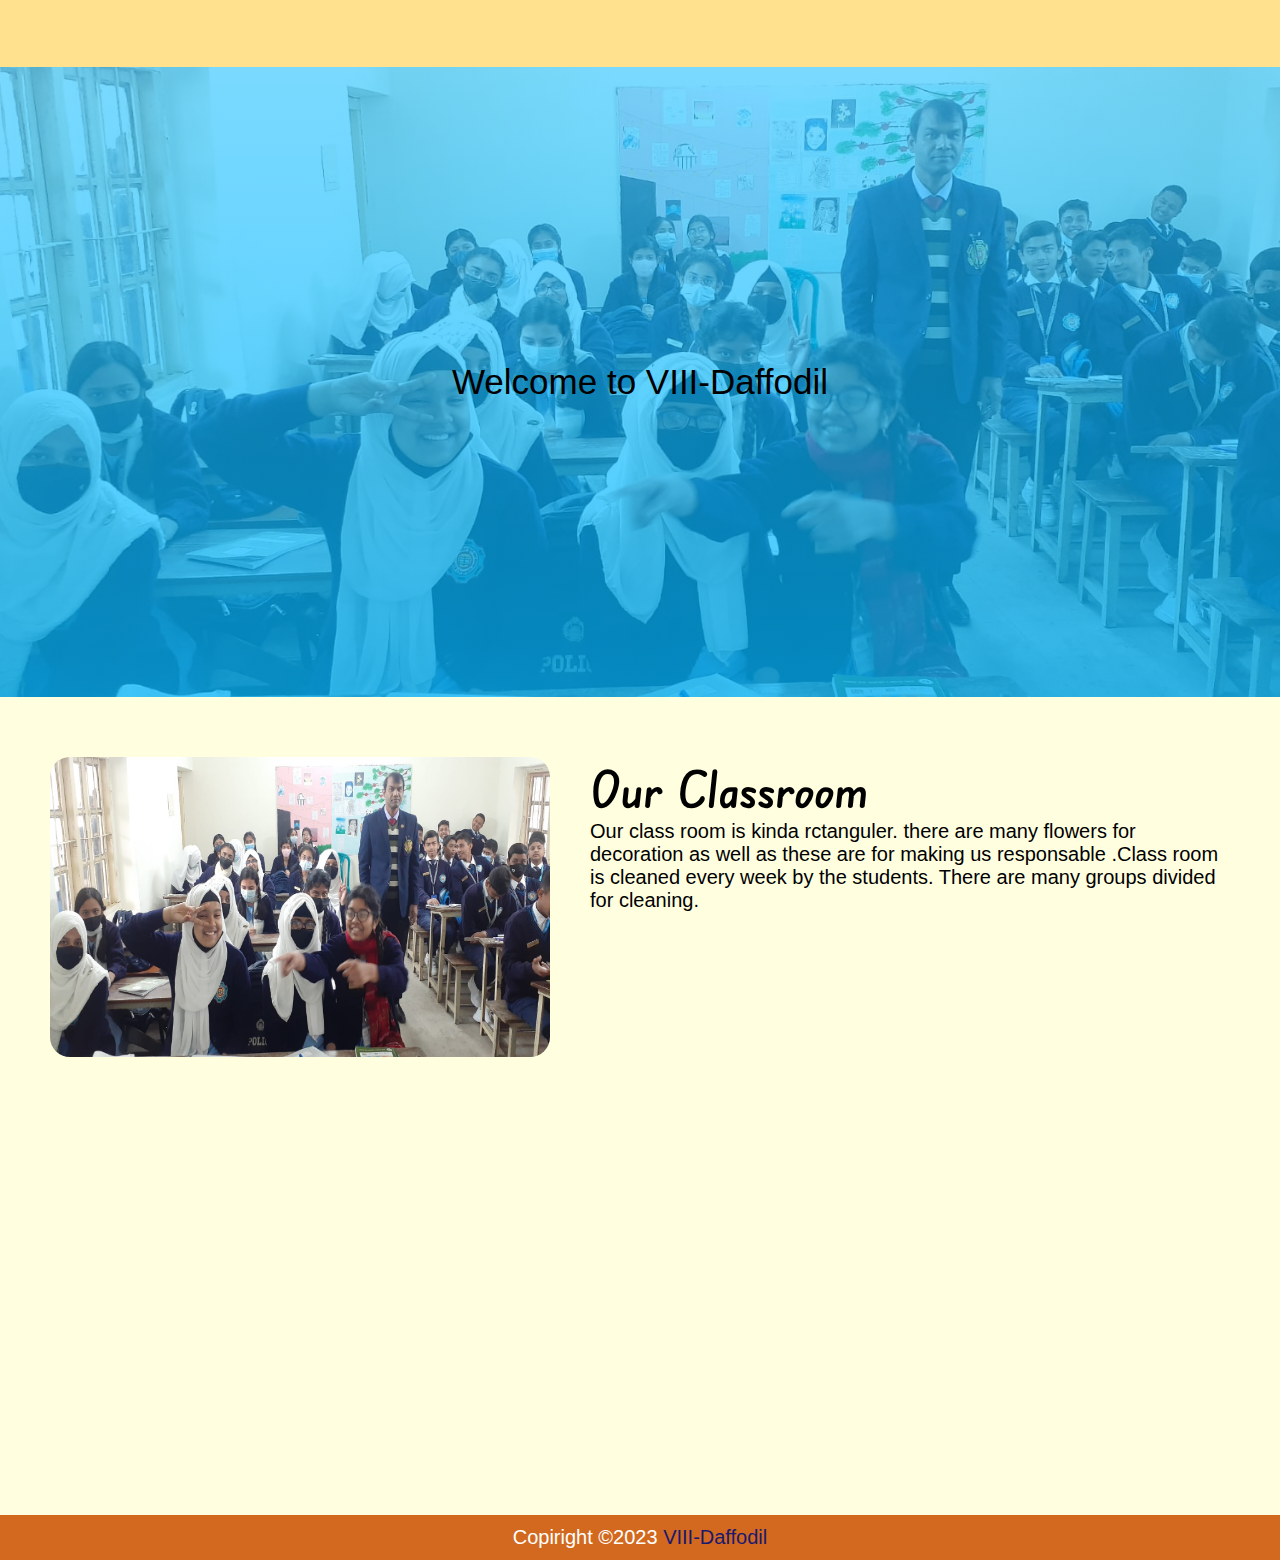
<file: index.html>
<!DOCTYPE html>
<html lang="en">
<head>
    <meta charset="UTF-8">
    <meta http-equiv="X-UA-Compatible" content="IE=edge">
    <meta name="viewport" content="width=device-width, initial-scale=1.0">
    <title>VIII-Daffodil</title>
    <link rel="stylesheet" href="styles.css">
    <script defer src="app.js"></script>
</head>
<body>
    <ul>
        <li class="btn" onclick="openmenu()">Menu</li>
    </ul>
    <nav class="header">
        <ul id="sidemenu">
            <li data-text="HOME"><a  href="index.html">Home</a></li>
            <li data-text="STUDENT"><a href="students.html">Students</a></li>
            <li data-text="TEACHER"><a  href="teacher.html">Teacher</a></li>
            <li data-text="CHAT"><a href="chat.html">Chat</a></li>
            <li><a class="close-btn" onclick="closemenu()">Close Menu</a></li>
        </ul>
    </nav>
    <div id="header">
        <div class="wlcm-text">
            Welcome to VIII-Daffodil
        </div>
    </div>
    <div class="home-slide hidden">
        <div class="slide-img"><img src="Images/Background_Img.jpeg" alt=""></div>
        <div class="slide-text">
            <h1>Our Classroom</h1>
            <p>Our class room is kinda rctanguler.
                there are many flowers for decoration as 
                well as these are for making us responsable
                .Class room is cleaned every week by the 
                students. There are many groups divided for 
                cleaning.
            </p>
        </div>
    </div>
    <div class="home-slide hidden">
        <div class="slide-text">
            <h1>Our Creative Board</h1>
            <p>Our creative board represents the creativity of the students
                of our section. It is based on our independence.
                On the right side there are some quotes of some famous people.
                On the lower right corner we have some hand prints. Some wonderful
                art works can also be seen. 
            </p>
        </div>
        <div class="slide-img"><img src="Images/Background_Img.jpeg" alt=""></div>
    </div>
    <div class="copiright">
        <p>Copiright ©2023 <span>VIII-Daffodil</span></p>    
    </div>
</body>
</html>
</file>
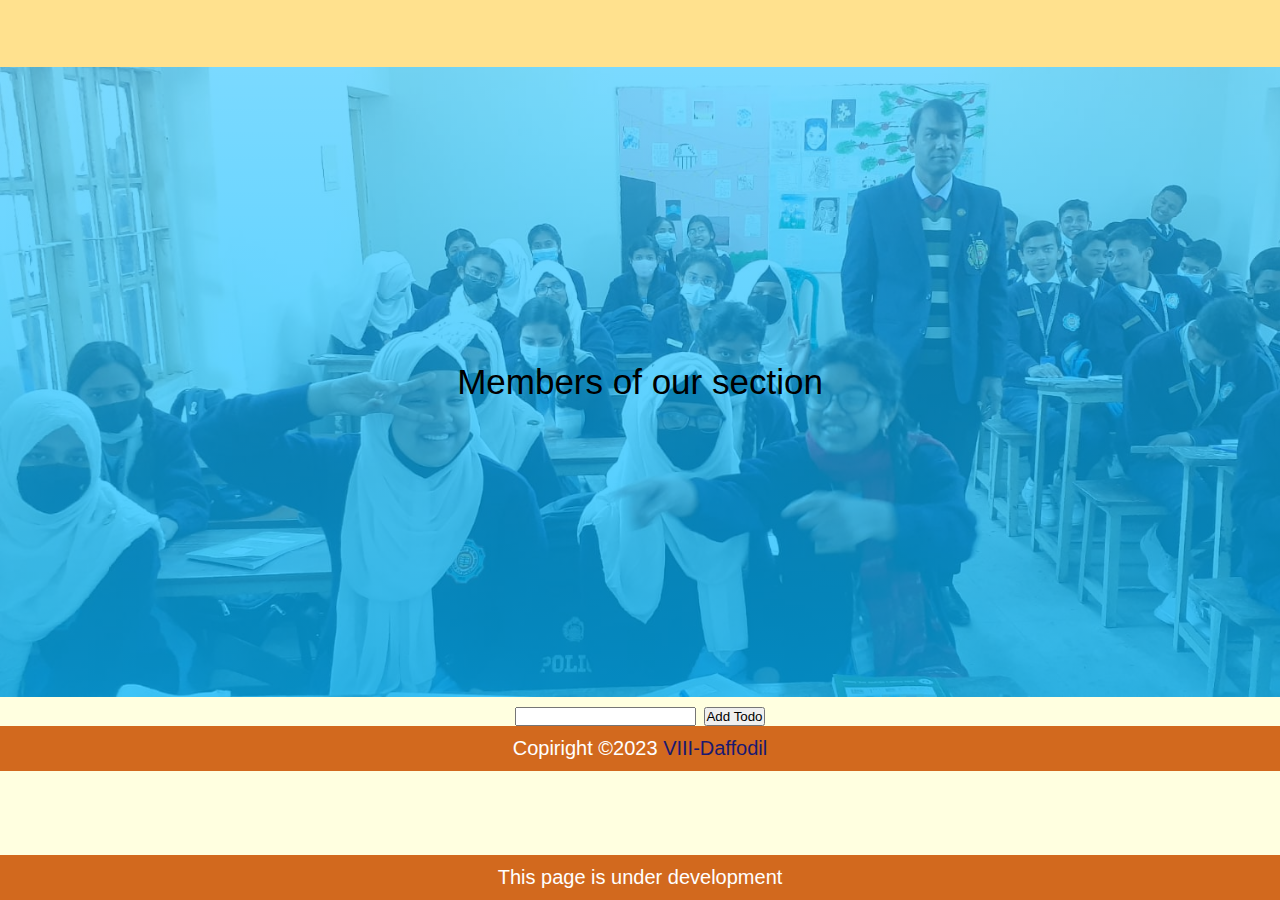
<file: chat.html>
<!DOCTYPE html>
<html lang="en">
<head>
    <meta charset="UTF-8">
    <meta http-equiv="X-UA-Compatible" content="IE=edge">
    <meta name="viewport" content="width=device-width, initial-scale=1.0">
    <title>VIII-Daffo|Students</title>
    <link rel="stylesheet" href="styles.css">
    <script defer src="app.js"></script>
    <script defer src="chatApp.js"></script>
</head>
<body>
    <button class="btn" onclick="openmenu()">Menu</button>
    <nav class="header">
        <ul id="sidemenu">
            <li data-text="HOME"><a  href="index.html">Home</a></li>
            <li data-text="STUDENT"><a href="students.html">Students</a></li>
            <li data-text="TEACHER"><a  href="teacher.html">Teacher</a></li>
            <li data-text="CHAT"><a href="chat.html">Chat</a></li>
            <li><a class="close-btn" onclick="closemenu()">Close Menu</a></li>
        </ul>
    </nav>
    <div id="header">
        <div class="wlcm-text">Members of our section</div>
    </div>
    <ul id="todos"></ul>

    <form class="chat"> 
        <input name="todo" type="text">
        <input type="submit" value="Add Todo">
    </form>
    <div class="copiright fixed">
        <p>This page is under development</p> 
    </div>
    <div class="copiright">
        <p>Copiright ©2023 <span>VIII-Daffodil</span></p> 
    </div>
    
</body>
</html>
</file>
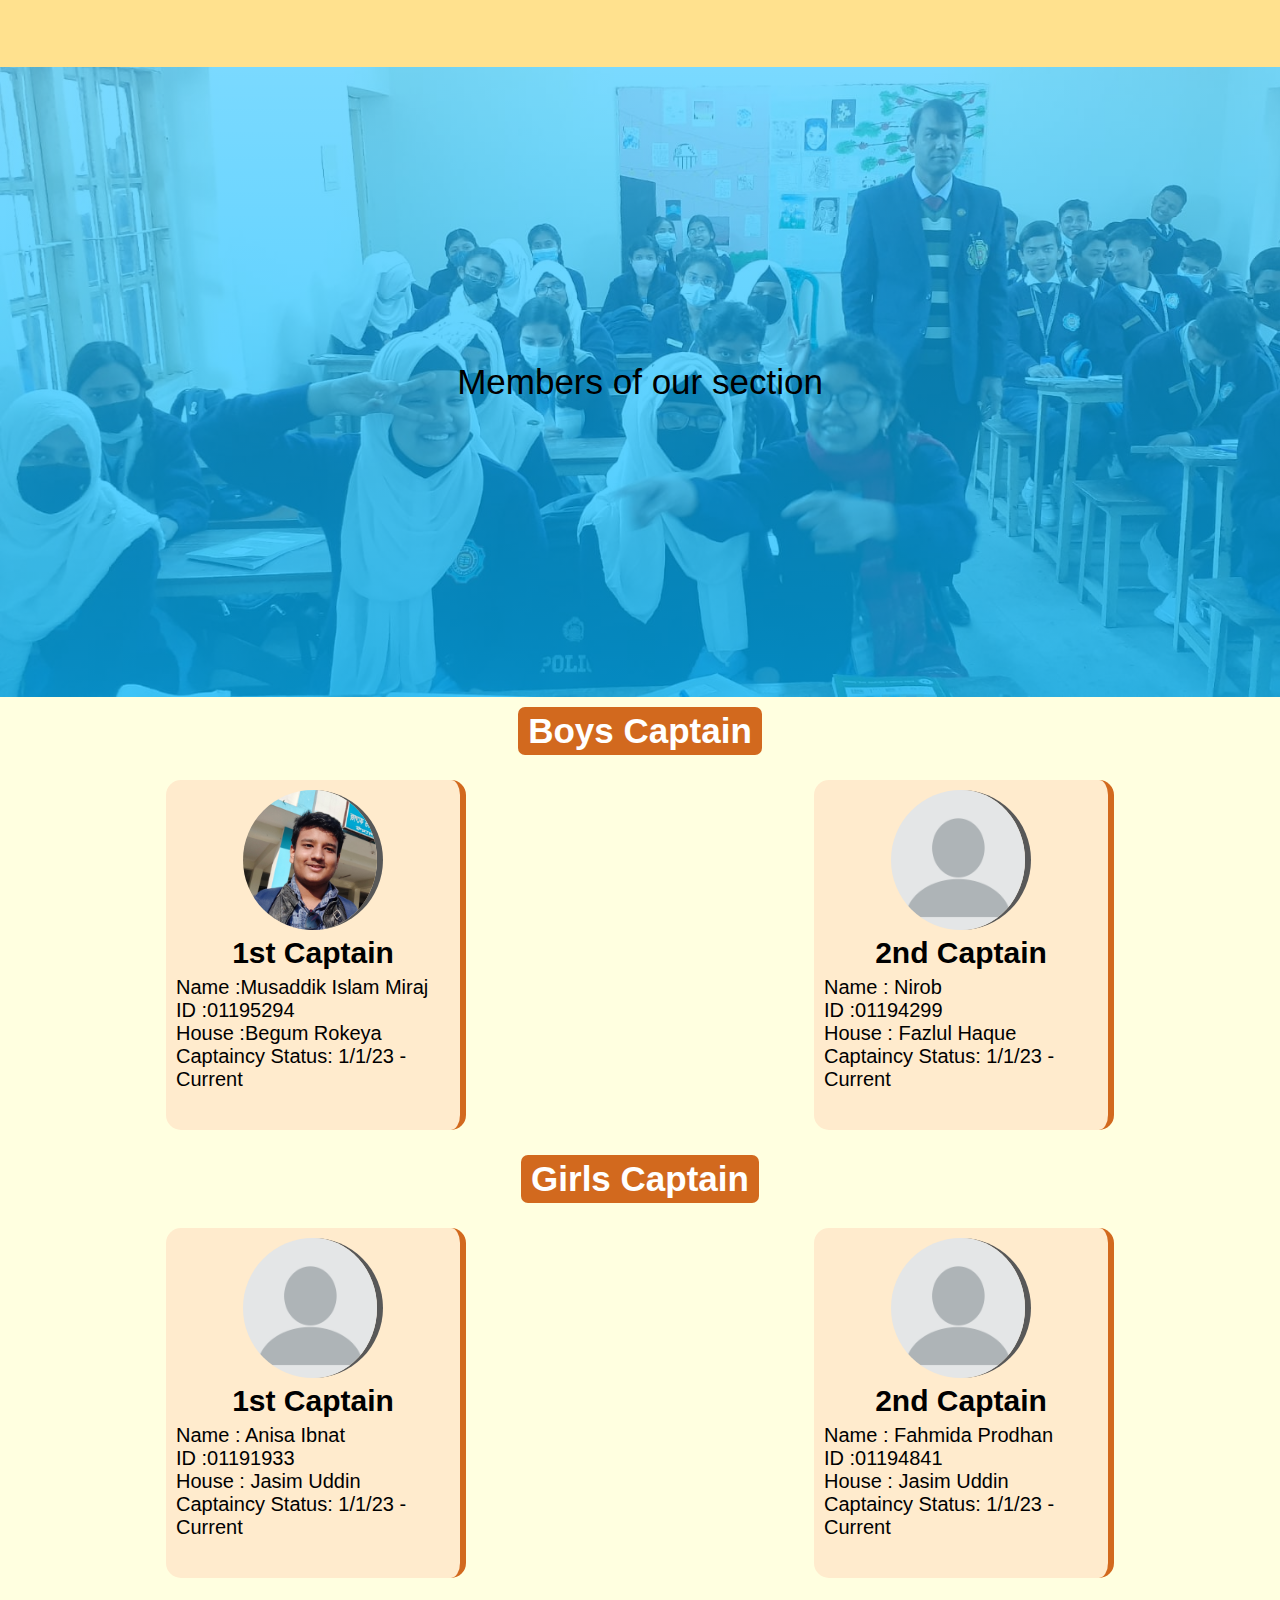
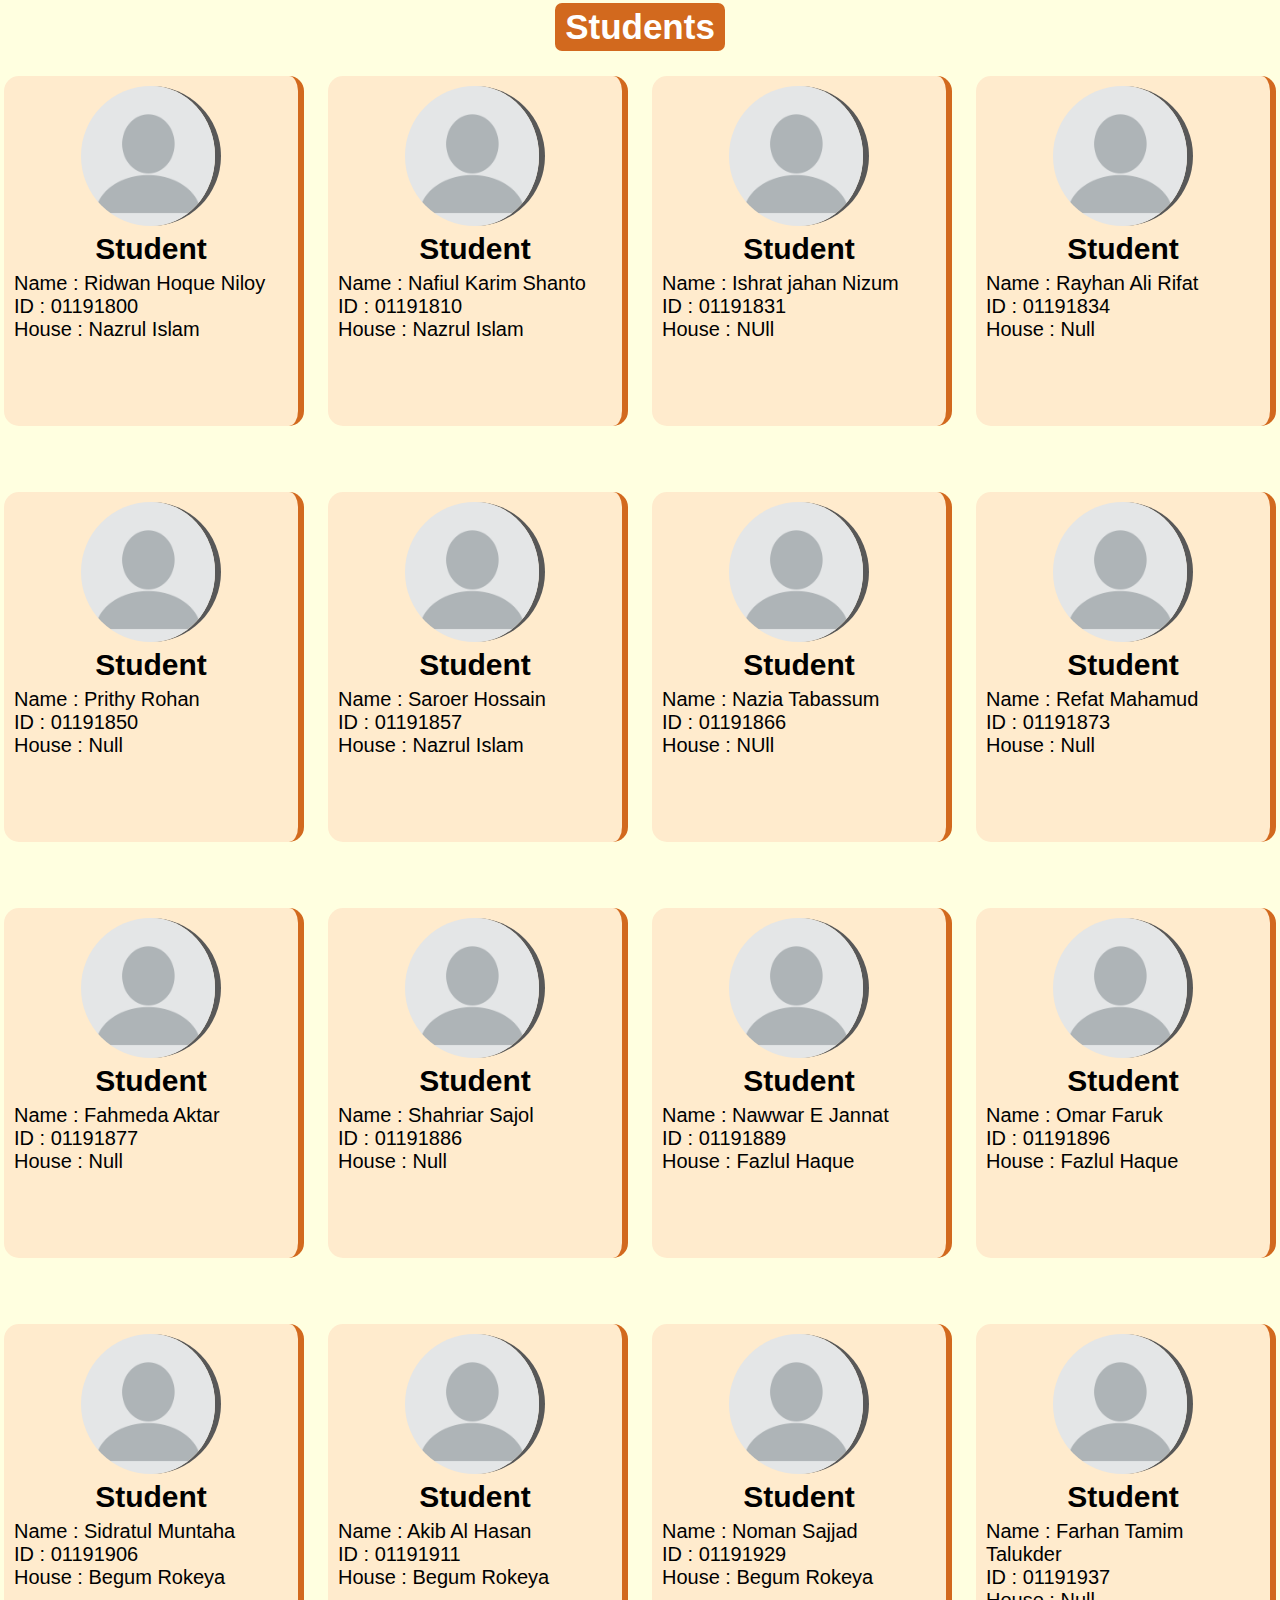
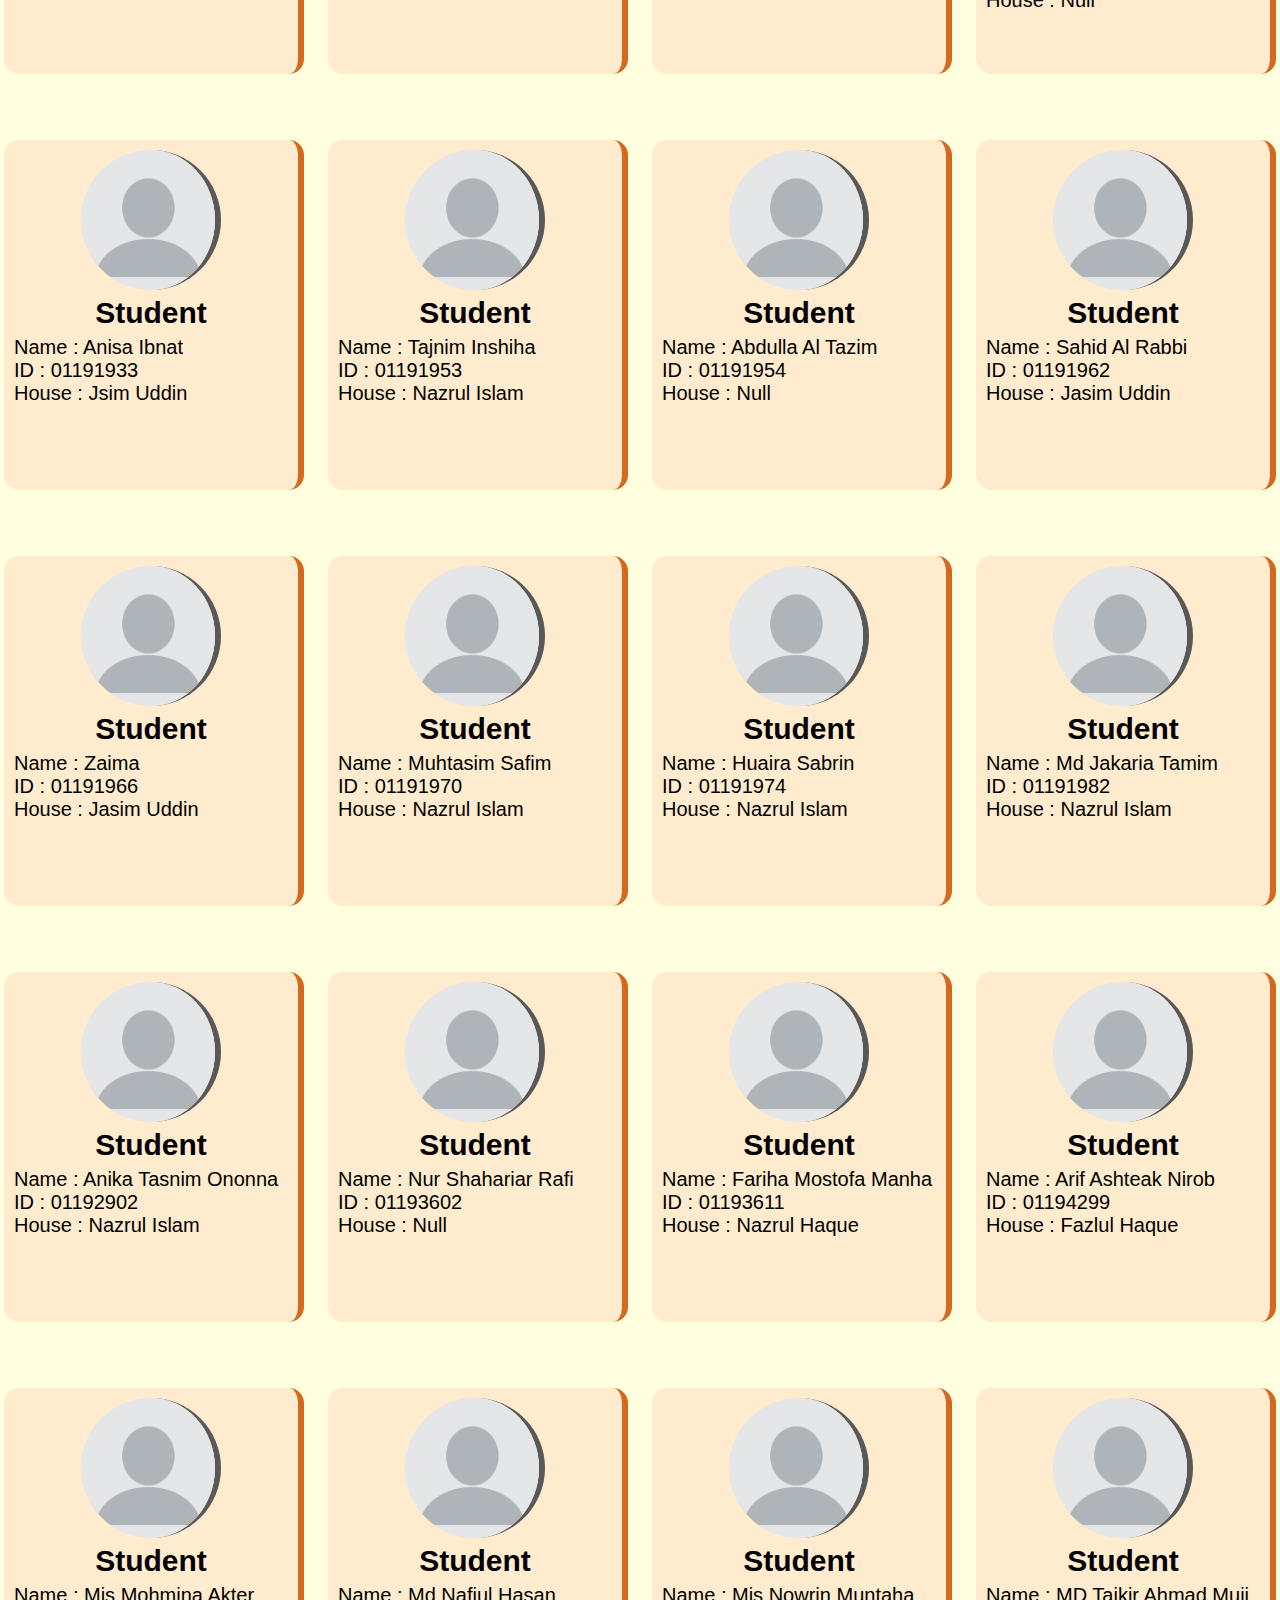
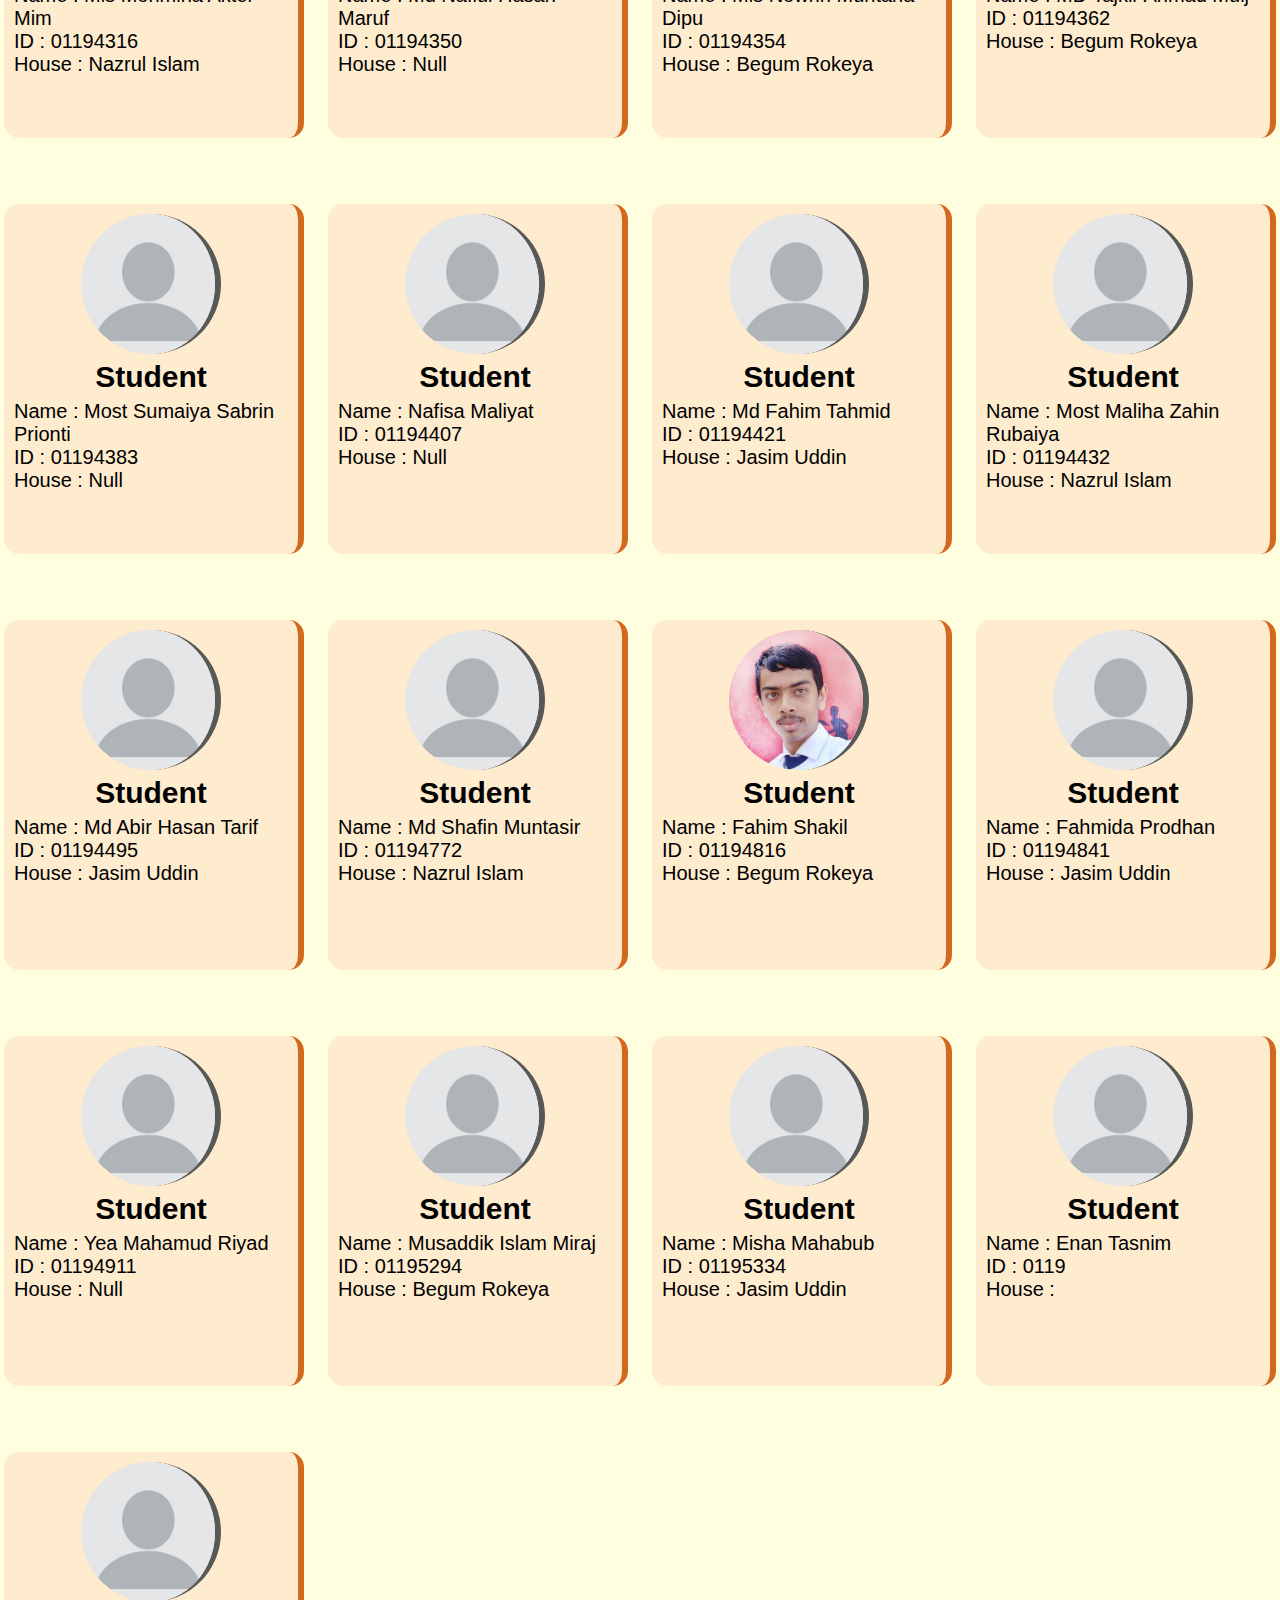
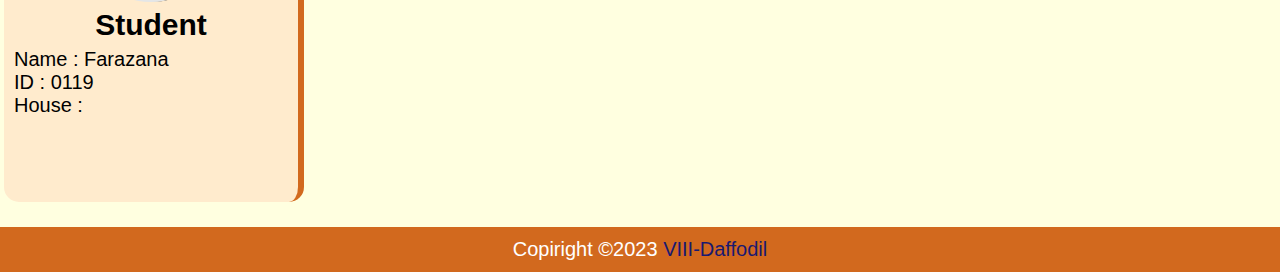
<file: students.html>
<!DOCTYPE html>
<html lang="en">
<head>
    <meta charset="UTF-8">
    <meta http-equiv="X-UA-Compatible" content="IE=edge">
    <meta name="viewport" content="width=device-width, initial-scale=1.0">
    <title>VIII-Daffo|Students</title>
    <link rel="stylesheet" href="styles.css">
    <script defer src="app.js"></script>
</head>
<body>
    <button class="btn" onclick="openmenu()">Menu</button>
    <nav class="header">
        <ul id="sidemenu">
            <li data-text="HOME"><a  href="index.html">Home</a></li>
            <li data-text="STUDENT"><a href="students.html">Students</a></li>
            <li data-text="TEACHER"><a  href="teacher.html">Teacher</a></li>
            <li data-text="CHAT"><a href="chat.html">Chat</a></li>
            <li><a class="close-btn" onclick="closemenu()">Close Menu</a></li>
        </ul>
    </nav>
    <div id="header">
        <div class="wlcm-text">Members of our section</div>
    </div>
    <!--------------------------BOYS_CAPTAIN_CARD--------------------------------------->
    <div class="students-grid">
        <h1 class="heading">Boys Captain</h1>
        <div class="students hidden">
            
            <div class="card">
                <img src="Student Images/Miraj-img.jpg" alt="StudentImage">
                <h4>1st Captain</h4>
                <p>Name  :Musaddik Islam Miraj</p>
                <p>ID  :01195294</p>
                <p>House  :Begum Rokeya</p>
                <p>Captaincy Status: 1/1/23 - Current </p>
            </div>
            <div class="card">
                <img src="Images/Profile_pic.webp" alt="StudentImage">
                <h4>2nd Captain</h4>
                <p>Name  : Nirob</p>
                <p>ID  :01194299</p>
                <p>House  : Fazlul Haque</p>
                <p>Captaincy Status: 1/1/23 - Current </p>
            </div>
        </div>
        <!--------------------------GIRLS_CAIPTAIN_CARD--------------------------------------->
        <h1 class="heading">Girls Captain</h1>
            <div class="students">
            
                <div class="card">
                    <img src="Images/Profile_pic.webp" alt="StudentImage">
                    <h4>1st Captain</h4>
                    <p>Name  : Anisa Ibnat</p>
                    <p>ID  :01191933</p>
                    <p>House  : Jasim Uddin</p>
                    <p>Captaincy Status: 1/1/23 - Current </p>
                </div>
                <div class="card">
                    <img src="Images/Profile_pic.webp" alt="StudentImage">
                    <h4>2nd Captain</h4>
                    <p>Name  : Fahmida Prodhan</p>
                    <p>ID  :01194841</p>
                    <p>House  : Jasim Uddin</p>
                    <p>Captaincy Status: 1/1/23 - Current </p>
                </div>
            </div>
            <!--------------------------STUDENTS_CARDS--------------------------------------->
            <h1 class="heading">Students</h1>
            <div class="students">
                <div class='card'>
                    <img src='Images/Profile_pic.webp' alt='StudentImage'>
                    <h4>Student</h4>
                    <p>Name  : Ridwan Hoque Niloy</p>
                    <p>ID  : 01191800</p>
                    <p>House  : Nazrul Islam</p>
                </div>
                <div class='card'>
                    <img src='Images/Profile_pic.webp' alt='StudentImage'>
                    <h4>Student</h4>
                    <p>Name  : Nafiul Karim Shanto</p>
                    <p>ID  : 01191810</p>
                    <p>House  : Nazrul Islam</p>
                </div>
                <div class='card'>
                    <img src='Images/Profile_pic.webp' alt='StudentImage'>
                    <h4>Student</h4>
                    <p>Name  : Ishrat jahan Nizum</p>
                    <p>ID  : 01191831</p>
                    <p>House  : NUll</p>
                </div>
                <div class='card'>
                    <img src='Images/Profile_pic.webp' alt='StudentImage'>
                    <h4>Student</h4>
                    <p>Name  : Rayhan Ali Rifat</p>
                    <p>ID  : 01191834</p>
                    <p>House  : Null</p>
                </div>
                <div class='card'>
                    <img src='Images/Profile_pic.webp' alt='StudentImage'>
                    <h4>Student</h4>
                    <p>Name  : Prithy Rohan</p>
                    <p>ID  : 01191850</p>
                    <p>House  : Null</p>
                </div>
                <div class='card'>
                    <img src='Images/Profile_pic.webp' alt='StudentImage'>
                    <h4>Student</h4>
                    <p>Name  : Saroer Hossain</p>
                    <p>ID  : 01191857</p>
                    <p>House  : Nazrul Islam</p>
                </div>
                <div class='card'>
                    <img src='Images/Profile_pic.webp' alt='StudentImage'>
                    <h4>Student</h4>
                    <p>Name  : Nazia Tabassum</p>
                    <p>ID  : 01191866</p>
                    <p>House  : NUll</p>
                </div>
                <div class='card'>
                    <img src='Images/Profile_pic.webp' alt='StudentImage'>
                    <h4>Student</h4>
                    <p>Name  : Refat Mahamud</p>
                    <p>ID  : 01191873</p>
                    <p>House  : Null</p>
                </div>
                <div class='card'>
                    <img src='Images/Profile_pic.webp' alt='StudentImage'>
                    <h4>Student</h4>
                    <p>Name  : Fahmeda Aktar</p>
                    <p>ID  : 01191877</p>
                    <p>House  : Null</p>
                </div>
                <div class='card'>
                    <img src='Images/Profile_pic.webp' alt='StudentImage'>
                    <h4>Student</h4>
                    <p>Name  : Shahriar Sajol</p>
                    <p>ID  : 01191886</p>
                    <p>House  : Null</p>
                </div>
                <div class='card'>
                    <img src='Images/Profile_pic.webp' alt='StudentImage'>
                    <h4>Student</h4>
                    <p>Name  : Nawwar E Jannat</p>
                    <p>ID  : 01191889</p>
                    <p>House  : Fazlul Haque</p>
                </div>
                <div class='card'>
                    <img src='Images/Profile_pic.webp' alt='StudentImage'>
                    <h4>Student</h4>
                    <p>Name  : Omar Faruk</p>
                    <p>ID  : 01191896</p>
                    <p>House  : Fazlul Haque</p>
                </div>
                    <div class='card'>
                    <img src='Images/Profile_pic.webp' alt='StudentImage'>
                    <h4>Student</h4>
                    <p>Name  : Sidratul Muntaha</p>
                    <p>ID  : 01191906</p>
                    <p>House  : Begum Rokeya</p>
                </div>
                <div class='card'>
                    <img src='Images/Profile_pic.webp' alt='StudentImage'>
                    <h4>Student</h4>
                    <p>Name  : Akib Al Hasan</p>
                    <p>ID  : 01191911</p>
                    <p>House  : Begum Rokeya</p>
                </div>
                <div class='card'>
                    <img src='Images/Profile_pic.webp' alt='StudentImage'>
                    <h4>Student</h4>
                    <p>Name  : Noman Sajjad</p>
                    <p>ID  : 01191929</p>
                    <p>House  : Begum Rokeya</p>
                </div>
                <div class='card'>
                    <img src='Images/Profile_pic.webp' alt='StudentImage'>
                    <h4>Student</h4>
                    <p>Name  : Farhan Tamim Talukder</p>
                    <p>ID  : 01191937</p>
                    <p>House  : Null</p>
                </div>
                <div class='card'>
                    <img src='Images/Profile_pic.webp' alt='StudentImage'>
                    <h4>Student</h4>
                    <p>Name  : Anisa Ibnat</p>
                    <p>ID  : 01191933</p>
                    <p>House  : Jsim Uddin</p>
                </div>
                <div class='card'>
                    <img src='Images/Profile_pic.webp' alt='StudentImage'>
                    <h4>Student</h4>
                    <p>Name  : Tajnim Inshiha</p>
                    <p>ID  : 01191953</p>
                    <p>House  : Nazrul Islam</p>
                </div>
                <div class='card'>
                    <img src='Images/Profile_pic.webp' alt='StudentImage'>
                    <h4>Student</h4>
                    <p>Name  : Abdulla Al Tazim</p>
                    <p>ID  : 01191954</p>
                    <p>House  : Null</p>
                </div>
                <div class='card'>
                    <img src='Images/Profile_pic.webp' alt='StudentImage'>
                    <h4>Student</h4>
                    <p>Name  : Sahid Al Rabbi</p>
                    <p>ID  : 01191962</p>
                    <p>House  : Jasim Uddin</p>
                </div>
                <div class='card'>
                    <img src='Images/Profile_pic.webp' alt='StudentImage'>
                    <h4>Student</h4>
                    <p>Name  : Zaima</p>
                    <p>ID  : 01191966</p>
                    <p>House  : Jasim Uddin</p>
                </div>
                <div class='card'>
                    <img src='Images/Profile_pic.webp' alt='StudentImage'>
                    <h4>Student</h4>
                    <p>Name  : Muhtasim Safim</p>
                    <p>ID  : 01191970</p>
                    <p>House  : Nazrul Islam</p>
                </div>
                <div class='card'>
                    <img src='Images/Profile_pic.webp' alt='StudentImage'>
                    <h4>Student</h4>
                    <p>Name  : Huaira Sabrin</p>
                    <p>ID  : 01191974</p>
                    <p>House  : Nazrul Islam</p>
                </div>
                <div class='card'>
                    <img src='Images/Profile_pic.webp' alt='StudentImage'>
                    <h4>Student</h4>
                    <p>Name  : Md Jakaria Tamim</p>
                    <p>ID  : 01191982</p>
                    <p>House  : Nazrul Islam</p>
                </div>
                <div class='card'>
                    <img src='Images/Profile_pic.webp' alt='StudentImage'>
                    <h4>Student</h4>
                    <p>Name  : Anika Tasnim Ononna</p>
                    <p>ID  : 01192902</p>
                    <p>House  : Nazrul Islam</p>
                </div>
                <div class='card'>
                    <img src='Images/Profile_pic.webp' alt='StudentImage'>
                    <h4>Student</h4>
                    <p>Name  : Nur Shahariar Rafi</p>
                    <p>ID  : 01193602</p>
                    <p>House  : Null</p>
                </div>
                <div class='card'>
                    <img src='Images/Profile_pic.webp' alt='StudentImage'>
                    <h4>Student</h4>
                    <p>Name  : Fariha Mostofa Manha</p>
                    <p>ID  : 01193611</p>
                    <p>House  : Nazrul Haque</p>
                </div>
                <div class='card'>
                    <img src='Images/Profile_pic.webp' alt='StudentImage'>
                    <h4>Student</h4>
                    <p>Name  : Arif Ashteak Nirob</p>
                    <p>ID  : 01194299</p>
                    <p>House  : Fazlul Haque</p>
                </div>
                <div class='card'>
                    <img src='Images/Profile_pic.webp' alt='StudentImage'>
                    <h4>Student</h4>
                    <p>Name  : Mis Mohmina Akter Mim</p>
                    <p>ID  : 01194316</p>
                    <p>House  : Nazrul Islam</p>
                </div>
                    <div class='card'>
                    <img src='Images/Profile_pic.webp' alt='StudentImage'>
                    <h4>Student</h4>
                    <p>Name  : Md Nafiul Hasan Maruf</p>
                    <p>ID  : 01194350</p>
                    <p>House  : Null</p>
                </div>
                <div class='card'>
                    <img src='Images/Profile_pic.webp' alt='StudentImage'>
                    <h4>Student</h4>
                    <p>Name  : Mis Nowrin Muntaha Dipu</p>
                    <p>ID  : 01194354</p>
                    <p>House  : Begum Rokeya</p>
                </div>
                <div class='card'>
                    <img src='Images/Profile_pic.webp' alt='StudentImage'>
                    <h4>Student</h4>
                    <p>Name  : MD Tajkir Ahmad Muij</p>
                    <p>ID  : 01194362</p>
                    <p>House  : Begum Rokeya</p>
                </div>
                <div class='card'>
                    <img src='Images/Profile_pic.webp' alt='StudentImage'>
                    <h4>Student</h4>
                    <p>Name  : Most Sumaiya Sabrin Prionti</p>
                    <p>ID  : 01194383</p>
                    <p>House  : Null</p>
                </div>
                <div class='card'>
                    <img src='Images/Profile_pic.webp' alt='StudentImage'>
                    <h4>Student</h4>
                    <p>Name  : Nafisa Maliyat</p>
                    <p>ID  : 01194407</p>
                    <p>House  : Null</p>
                </div>
                <div class='card'>
                    <img src='Images/Profile_pic.webp' alt='StudentImage'>
                    <h4>Student</h4>
                    <p>Name  : Md Fahim Tahmid</p>
                    <p>ID  : 01194421</p>
                    <p>House  : Jasim Uddin</p>
                </div>
                <div class='card'>
                    <img src='Images/Profile_pic.webp' alt='StudentImage'>
                    <h4>Student</h4>
                    <p>Name  : Most Maliha Zahin Rubaiya</p>
                    <p>ID  : 01194432</p>
                    <p>House  : Nazrul Islam</p>
                </div>
                <div class='card'>
                <img src='Images/Profile_pic.webp' alt='StudentImage'>
                    <h4>Student</h4>
                    <p>Name  : Md Abir Hasan Tarif</p>
                    <p>ID  : 01194495</p>
                    <p>House  : Jasim Uddin</p>
                    </div>
                <div class='card'>
                    <img src='Images/Profile_pic.webp' alt='StudentImage'>
                    <h4>Student</h4>
                    <p>Name  : Md Shafin Muntasir</p>
                    <p>ID  : 01194772</p>
                    <p>House  : Nazrul Islam</p>
                </div>
                <div class='card'>
                    <img src='Student Images/Fahim_Shakil_img.jpg' alt='StudentImage'>
                    <h4>Student</h4>
                    <p>Name  : Fahim Shakil</p>
                    <p>ID  : 01194816</p>
                    <p>House  : Begum Rokeya</p>
                </div>
                <div class='card'>
                    <img src='Images/Profile_pic.webp' alt='StudentImage'>
                    <h4>Student</h4>
                    <p>Name  : Fahmida Prodhan</p>
                    <p>ID  : 01194841</p>
                    <p>House  : Jasim Uddin</p>
                </div>
                <div class='card'>
                    <img src='Images/Profile_pic.webp' alt='StudentImage'>
                    <h4>Student</h4>
                    <p>Name  : Yea Mahamud Riyad</p>
                    <p>ID  : 01194911</p>
                    <p>House  : Null</p>
                </div>
                <div class='card'>
                    <img src='Images/Profile_pic.webp' alt='StudentImage'>
                    <h4>Student</h4>
                    <p>Name  : Musaddik Islam Miraj</p>
                    <p>ID  : 01195294</p>
                    <p>House  : Begum Rokeya</p>
                </div>
                <div class='card'>
                    <img src='Images/Profile_pic.webp' alt='StudentImage'>
                    <h4>Student</h4>
                    <p>Name  : Misha Mahabub</p>
                    <p>ID  : 01195334</p>
                    <p>House  : Jasim Uddin</p>
                </div>
                <div class='card'>
                    <img src='Images/Profile_pic.webp' alt='StudentImage'>
                    <h4>Student</h4>
                    <p>Name  : Enan Tasnim</p>
                    <p>ID  : 0119</p>
                    <p>House  : </p>
                </div>
                <div class='card'>
                    <img src='Images/Profile_pic.webp' alt='StudentImage'>
                    <h4>Student</h4>
                    <p>Name  : Farazana</p>
                    <p>ID  : 0119</p>
                    <p>House  : </p>
                </div>
            </div>

        
    </div>
    <div class="copiright">
        <p>Copiright ©2023 <span>VIII-Daffodil</span></p> 
</body>
</html>
</file>
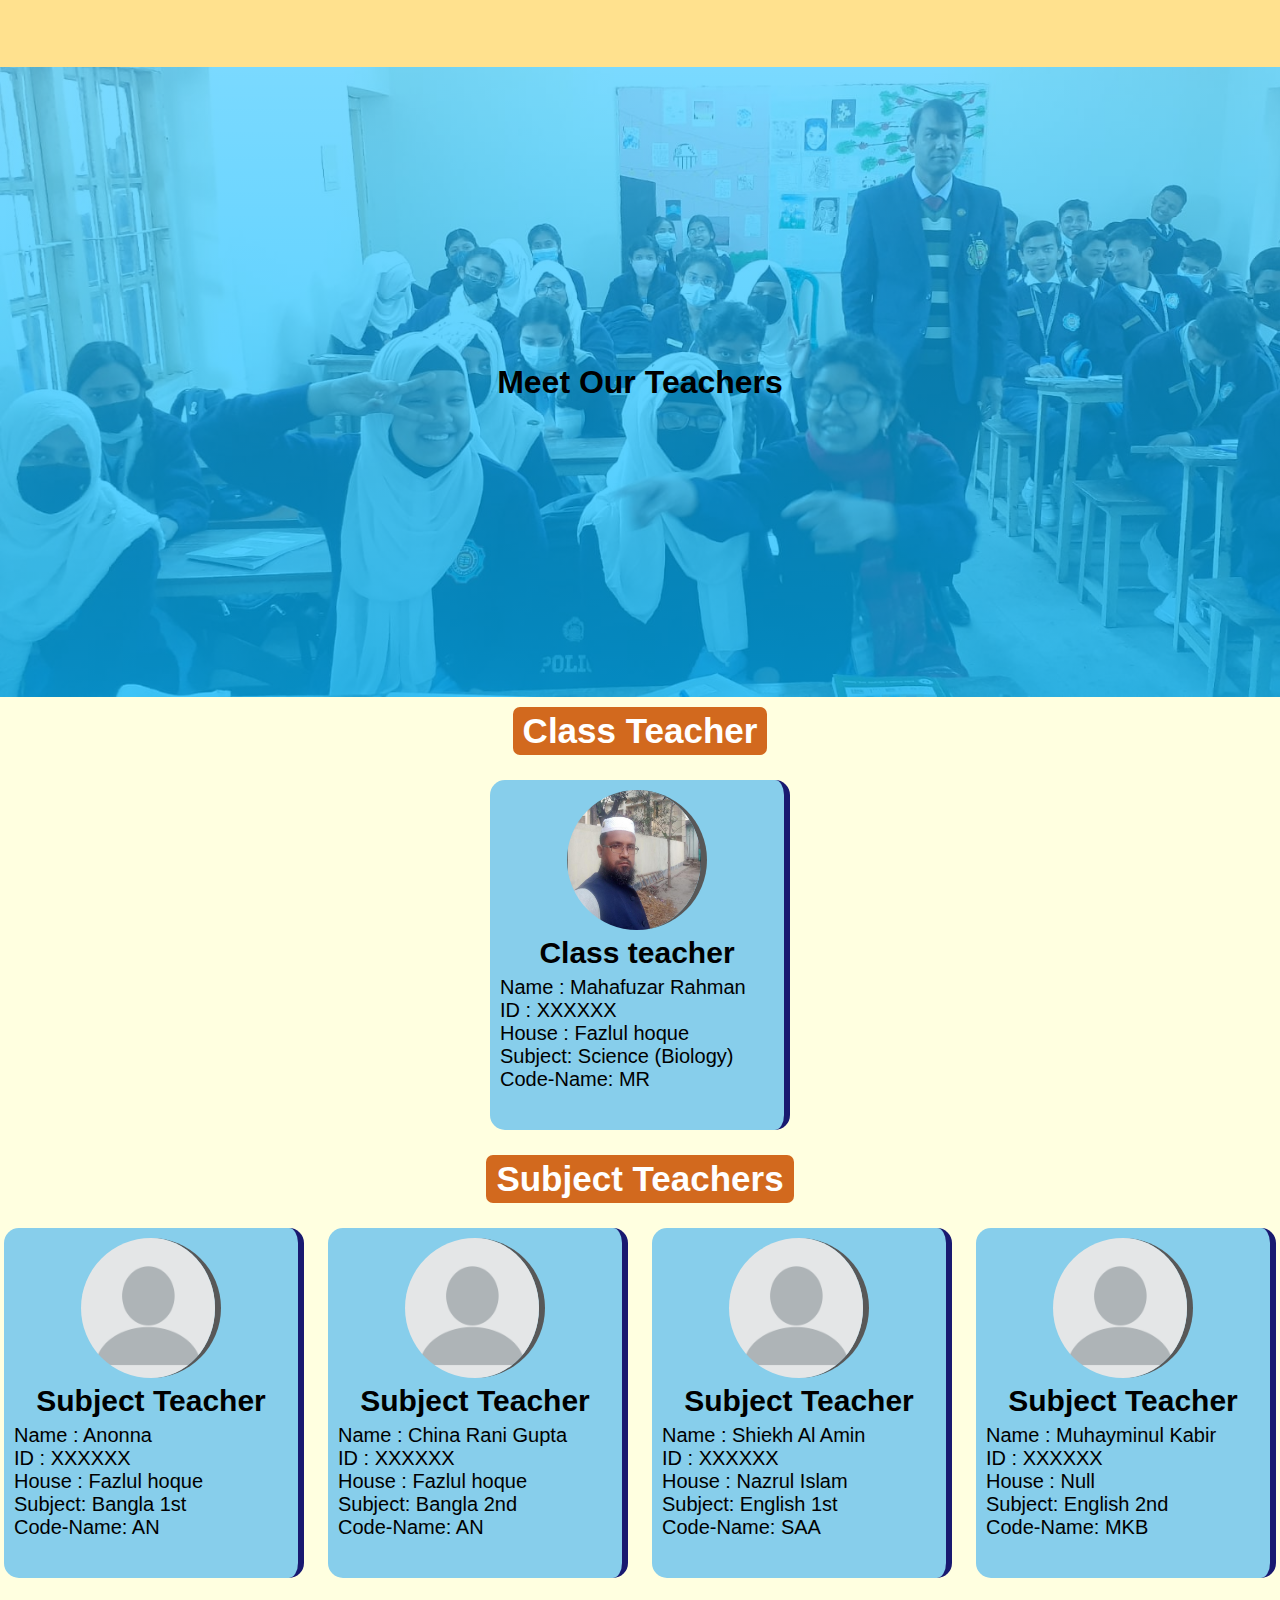
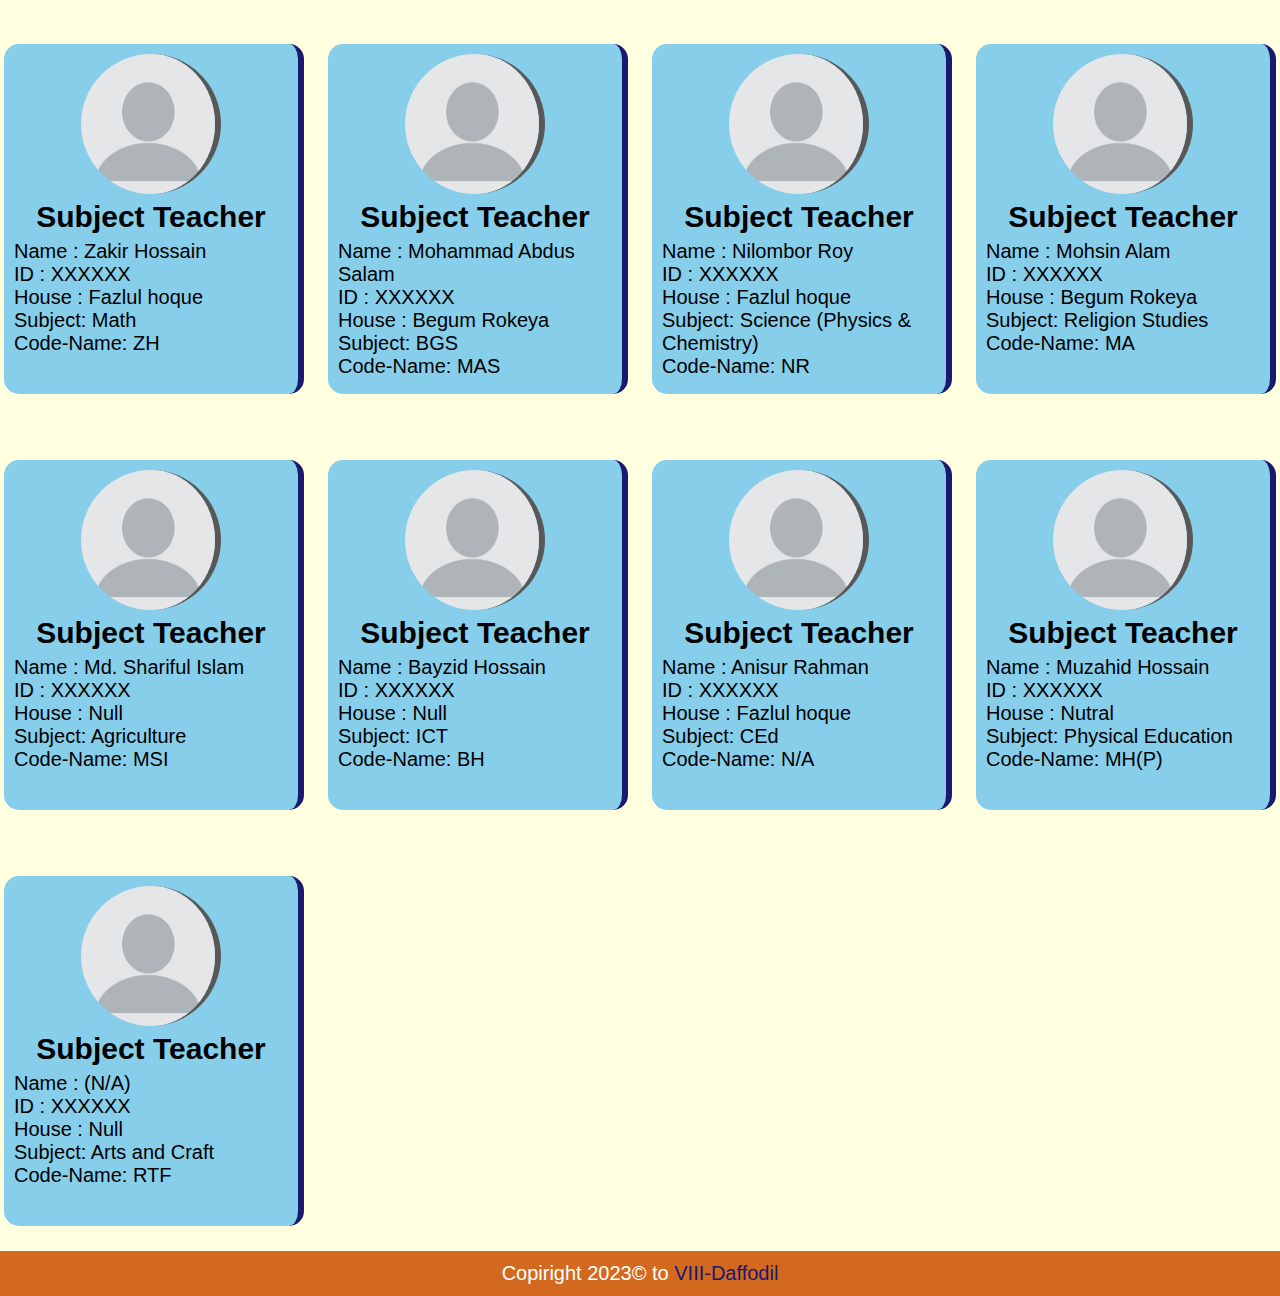
<file: teacher.html>
<!DOCTYPE html>
<html lang="en">
<head>
    <meta charset="UTF-8">
    <meta http-equiv="X-UA-Compatible" content="IE=edge">
    <meta name="viewport" content="width=device-width, initial-scale=1.0">
    <title>VIII+Daffo|Teachers</title>
    <link rel="stylesheet" href="styles.css">
    <script defer src="app.js"></script>
</head>
    <body>
        <button class="btn" onclick="openmenu()">Menu</button>
        <nav class="header">
            <ul id="sidemenu">
                <li data-text="HOME"><a  href="index.html">Home</a></li>
                <li data-text="STUDENT"><a href="students.html">Students</a></li>
                <li data-text="TEACHER"><a  href="teacher.html">Teacher</a></li>
                <li data-text="CHAT"><a href="chat.html">Chat</a></li>
                <li><a class="close-btn" onclick="closemenu()">Close Menu</a></li>
            </ul>
        </nav>
        <div id="header">
            <h1>Meet Our Teachers</h1>
        </div>
        <!--------------------------CLASS_TEACHER--------------------------------------->
        <div class="students-grid">
            <h1 class="heading">Class Teacher</h1>
            <div class="students">
                
                <div  class="teacher-card">
                    <img src="Teacher Images/MR.jpg" alt="StudentImage">
                    <h4>Class teacher</h4>
                    <p>Name  : Mahafuzar Rahman</p>
                    <p>ID  : XXXXXX</p>
                    <p>House  : Fazlul hoque</p>
                    <p>Subject: Science (Biology)</p>
                    <p>Code-Name: MR </p>
                </div>
            </div>
        <!------------------------------Subject_Teacher-------------------------------->
            <h1 class="heading">Subject Teachers</h1>
            <div class="students">
                <div  class="teacher-card">
                    <img src="Images/Profile_pic.webp" alt="StudentImage">
                    <h4>Subject Teacher</h4>
                    <p>Name  : Anonna</p>
                    <p>ID  : XXXXXX</p>
                    <p>House  : Fazlul hoque</p>
                    <p>Subject: Bangla 1st</p>
                    <p>Code-Name: AN </p>
                </div>    
                <div  class="teacher-card">
                    <img src="Images/Profile_pic.webp" alt="StudentImage">
                    <h4>Subject Teacher</h4>
                    <p>Name  : China Rani Gupta</p>
                    <p>ID  : XXXXXX</p>
                    <p>House  : Fazlul hoque</p>
                    <p>Subject: Bangla 2nd</p>
                    <p>Code-Name: AN </p>
                </div>
                <div  class="teacher-card">
                    <img src="Images/Profile_pic.webp" alt="StudentImage">
                    <h4>Subject Teacher</h4>
                    <p>Name  : Shiekh Al Amin</p>
                    <p>ID  : XXXXXX</p>
                    <p>House  : Nazrul Islam</p>
                    <p>Subject: English 1st</p>
                    <p>Code-Name: SAA </p>
                </div>    
                <div  class="teacher-card">
                    <img src="Images/Profile_pic.webp" alt="StudentImage">
                    <h4>Subject Teacher</h4>
                    <p>Name  : Muhayminul Kabir</p>
                    <p>ID  : XXXXXX</p>
                    <p>House  : Null</p>
                    <p>Subject: English 2nd</p>
                    <p>Code-Name: MKB </p>
                </div>
                <div  class="teacher-card">
                    <img src="Images/Profile_pic.webp" alt="StudentImage">
                    <h4>Subject Teacher</h4>
                    <p>Name  : Zakir Hossain</p>
                    <p>ID  : XXXXXX</p>
                    <p>House  : Fazlul hoque</p>
                    <p>Subject: Math</p>
                    <p>Code-Name: ZH </p>
                </div>    
                <div  class="teacher-card">
                    <img src="Images/Profile_pic.webp" alt="StudentImage">
                    <h4>Subject Teacher</h4>
                    <p>Name  : Mohammad Abdus Salam</p>
                    <p>ID  : XXXXXX</p>
                    <p>House  : Begum Rokeya</p>
                    <p>Subject: BGS</p>
                    <p>Code-Name: MAS </p>
                </div>
                <div  class="teacher-card">
                    <img src="Images/Profile_pic.webp" alt="StudentImage">
                    <h4>Subject Teacher</h4>
                    <p>Name  : Nilombor Roy</p>
                    <p>ID  : XXXXXX</p>
                    <p>House  : Fazlul hoque</p>
                    <p>Subject: Science (Physics & Chemistry)</p>
                    <p>Code-Name: NR </p>
                </div>    
                <div  class="teacher-card">
                    <img src="Images/Profile_pic.webp" alt="StudentImage">
                    <h4>Subject Teacher</h4>
                    <p>Name  : Mohsin Alam</p>
                    <p>ID  : XXXXXX</p>
                    <p>House  : Begum Rokeya</p>
                    <p>Subject: Religion Studies</p>
                    <p>Code-Name: MA </p>
                </div>
                <div  class="teacher-card">
                    <img src="Images/Profile_pic.webp" alt="StudentImage">
                    <h4>Subject Teacher</h4>
                    <p>Name  : Md. Shariful Islam</p>
                    <p>ID  : XXXXXX</p>
                    <p>House  : Null</p>
                    <p>Subject: Agriculture</p>
                    <p>Code-Name: MSI</p>
                </div>
                <div  class="teacher-card">
                    <img src="Images/Profile_pic.webp" alt="StudentImage">
                    <h4>Subject Teacher</h4>
                    <p>Name  : Bayzid Hossain</p>
                    <p>ID  : XXXXXX</p>
                    <p>House  : Null</p>
                    <p>Subject: ICT</p>
                    <p>Code-Name: BH </p>
                </div>    
                <div  class="teacher-card">
                    <img src="Images/Profile_pic.webp" alt="StudentImage">
                    <h4>Subject Teacher</h4>
                    <p>Name  : Anisur Rahman</p>
                    <p>ID  : XXXXXX</p>
                    <p>House  : Fazlul hoque</p>
                    <p>Subject: CEd</p>
                    <p>Code-Name: N/A </p>
                </div>    
                <div  class="teacher-card">
                    <img src="Images/Profile_pic.webp" alt="StudentImage">
                    <h4>Subject Teacher</h4>
                    <p>Name  : Muzahid Hossain</p>
                    <p>ID  : XXXXXX</p>
                    <p>House  : Nutral</p>
                    <p>Subject: Physical Education</p>
                    <p>Code-Name: MH(P) </p>
                </div>
                <div  class="teacher-card">
                    <img src="Images/Profile_pic.webp" alt="StudentImage">
                    <h4>Subject Teacher</h4>
                    <p>Name  : (N/A)</p>
                    <p>ID  : XXXXXX</p>
                    <p>House  : Null</p>
                    <p>Subject: Arts and Craft</p>
                    <p>Code-Name: RTF </p>
                </div>
            </div>
        </div>    
        <div class="copiright">
            <p>Copiright 2023© to <span>VIII-Daffodil</span></p> 
        </div>
    </body>
</html>
</file>
<file: styles.css>
@import url('https://fonts.googleapis.com/css2?family=Edu+NSW+ACT+Foundation&display=swap');
:root{
    --btn-color: #98FB98;
    --background-color:#FFFFE0;
    --border-color:#D2691E;
    --std-bck-clr:#FFEBCD;
    --border-color2: #191970;
    --background-color2:#87CEEB;
}
*{
    padding: 0;
    margin: 0;
    box-sizing: border-box;
    font-family: 'Roboto', sans-serif;
}


body{
    background-color: var(--background-color);
    text-align: center;
}
#header 
{
    background-image:linear-gradient(to bottom, rgba(0, 183, 255, 0.52), rgba(0, 183, 255, 0.73)),url('Images/Background_Img.jpeg');
    height: 70vh;
    width:100%;
    background-size: cover;
    margin-bottom: 10px ;
    text-align: center;
    display: flex;
    align-items: center;
    justify-content: center;
}
.btn{
    display: none;
}
.close-btn{
    display: none;
}
.header ul
{
    position: relative;
    display: flex;
    gap: 4rem;
    justify-content:center;
    padding: 10px 0;
    background-color: rgba(255, 174, 0, 0.363);
}
.header ul li{
    list-style: none;
}
.header ul li:before{
    content: attr(data-text);
    position: absolute;
    top: 50%;
    left: 50%;
    transform: translate(-50%,-50%);
    color: #181818;
    font-size: 6em;
    font-weight: 700;
    pointer-events: none;
    opacity: 0;
    letter-spacing: 20px;
    transition: .5s;
    white-space: nowrap;
}
.header ul li:hover:before{
    opacity: .5;
    letter-spacing: 0;
}
.header ul li a{  
    position: relative;
    background: var(--border-color);
    display: inline-block;
    text-decoration: none;
    padding: 10px 20px;
    border-radius: 5px;
    font-weight: 300;
    font-size: 20px;
    text-transform: uppercase;
    letter-spacing: 2px;
    color: #fff;    
    transition: .5s;

    overflow: hidden;
    z-index: 1;
}
.header ul:hover li a{
    opacity: 0;
}
.header ul li a:hover {
    transform: scale(1.4);  
    z-index: 1000;
    cursor: pointer;
    opacity: 1;
}
.header ul li a:before{
    content: '';
    position: absolute;
    top: 0;
    left: -100px;
    width: 80px;
    height: 100%;
    background: linear-gradient(90deg,transparent,rgba(225,225,225,0.8),transparent);
    transform: skewX(35deg);
    transition: 0s;
}
.header ul li a:hover:before{
    left: calc(100% + 100px);
    transition: 0.5s;
}
.wlcm-text{
font-size: 35px ;
}
.wlcm-text h1{
    display: inline;
    border: 2px solid #181818;
    padding: 30px;
    color: transparent;
    border-radius: 100px;
    color: #fff
}
#header h1 span{
    position: relative;
    left: 170px;
    color: #18be4f;
    -webkit-text-stroke: 1px #181818;
}
/*-----------------------Copyright-End-------------------*/
.copiright{
    background-color: var(--border-color);
    display: flex;
    justify-content: center;
    align-items: center;
    text-align: center;
    height: 45px;
    color: #fff;
}
.copiright span{
    color: var(--border-color2);
}
.fixed{
    position: fixed;
    bottom: 0;
    width: 100%;
}
/*-----------------------Home-about-------------------*/
.home-slide{
    display: flex;
    padding: 30px;

}
.slide-img img{
    height: 300px;
    width: 500px;
    margin: 20px;
    border-radius: 20px;
}
.slide-text{
    margin: 20px;
    text-align: left;
}
.slide-text h1{
    font-size: 50px;
    font-weight: 600;
    font-family: 'Edu NSW ACT Foundation', cursive;
}
.slide-text p{
    font-size: 20px;
}
/*------------------------Transision Effect By Script----------------------*/
.hidden{
    opacity: 0;
    transition:all 2s;
    transform: translateX(-100%);
}

.show{
    opacity: 1;
    transform: translateX(0);
}
/*------------------------std-card------------------------*/
.heading
{
    text-align: center;
    display: inline-block;
    padding: 4px 10px;
    font-size: 35px;
    background-color: var(--border-color);
    border-radius: 7px;
    color: #fff;
}
.card{
    display: flex;
    flex-direction: column;
    height: 350px;
    width: 300px;
    margin: 20px;
    padding: 10px;
    text-align: left;
    border-right : 6px solid var(--border-color);
    background-color: var(--std-bck-clr);
    border-radius: 15px;
    transition: .5s;
    align-self: center;
    justify-self: center;
}
.card:hover{
    transform: translateY(-7px);
    cursor: pointer;
}
.card img{
    height: 140px;
    width: 140px;
    border-radius: 50%;
    align-self: center;
    border-right: 6px solid #585858;
}
.card h4{
    font-size: 30px;
    padding: 6px;
    text-align: center;
}
.card h6,p{
    font-size: 20px;
    font-weight: 400;

}
.students{
    display: grid;
    gap: 1rem;
    grid-template-columns: repeat(auto-fit, minmax(300px, 1fr));
    grid-auto-rows: 400px;
    justify-content: center;
}
/*
.students{
    display: flex;
    justify-content: center; 
}*/
.students-grid h1{
    text-align: center;
}
/*-----------------------------Teacher_Card------------------------------*/
.teacher-card{
    display: flex;
    flex-direction: column;
    height: 350px;
    width: 300px;
    margin: 20px;
    padding: 10px;
    text-align: left;
    border-right : 6px solid var(--border-color2);
    background-color: var(--background-color2);
    border-radius: 15px;
    transition: .5s;
    align-self: center;
    justify-self: center;
}
.teacher-card:hover{
    transform: translateY(-7px);
    cursor: pointer;
}
.teacher-card img{
    height: 140px;
    width: 140px;
    border-radius: 50%;
    align-self: center;
    border-right: 6px solid #585858;
}
.teacher-card h4{
    font-size: 30px;
    padding: 6px;
    text-align: center;
}
.teacher-card h6,p{
    font-size: 20px;
    font-weight: 400;

}

/*-----------------------------for smaller screens----------------------------*/

@media screen and (max-width: 500px) {
    #header 
    {
        background-image:linear-gradient(to bottom, rgba(0, 183, 255, 0.52), rgba(0, 183, 255, 0.73)),url('Images/Background_Img.jpeg');
        margin-bottom: 10px;
        text-align: center;
    }
    .header ul
    {
        background-color: var(--border-color);
        gap: 1rem;
        flex-direction: column;
        flex-wrap: wrap;
        position: fixed;
        top: 0;
        right: -200px;
        width: 200px;
        height: 100vh;
        padding-top: 50px;
        z-index: 2;
        transition: right .5s;

    }
    .header ul li{
        list-style: none;
        display: block;
        margin: 25px;

    }
    
    .header ul li a{
        padding: 5px 10px;
        font-weight: 400;
        font-size: 10x;
    }
    .btn{
        width: 100px;
        height: 3em;
        display: inline-block;
        color: #fff;
        padding: 5px 10px;
        border-radius: 5px;
        background-color: var(--border-color);
        margin: 1em;
        border: none;
    }       
    .close-btn{
        display: block;
    }
    .wlcm-text{
        position: relative;
        font-size: 4em;
        top: 30%;
        text-align: center;
        font-weight: 800;
        display: inline;
        border: none;
        color: var(--border-color);
    }
}

/* ------------------------------Chatting-area----------------------------- */
#todos{
    display: flex;
    flex-direction: column;
    align-items: flex-start;
    gap: 1rem;
    font-size: 1.5em;

}
#todos li {
    background:rgba(0, 183, 255, 0.73);
    padding: 10px 5px;
    border-radius: 5px;
    margin: 0 10px ;
}
.chat {
    display: flex;
    justify-content: center;
    gap: .5em;
}
.chat:nth-child(1){
    height: 20px;
}
</file>
